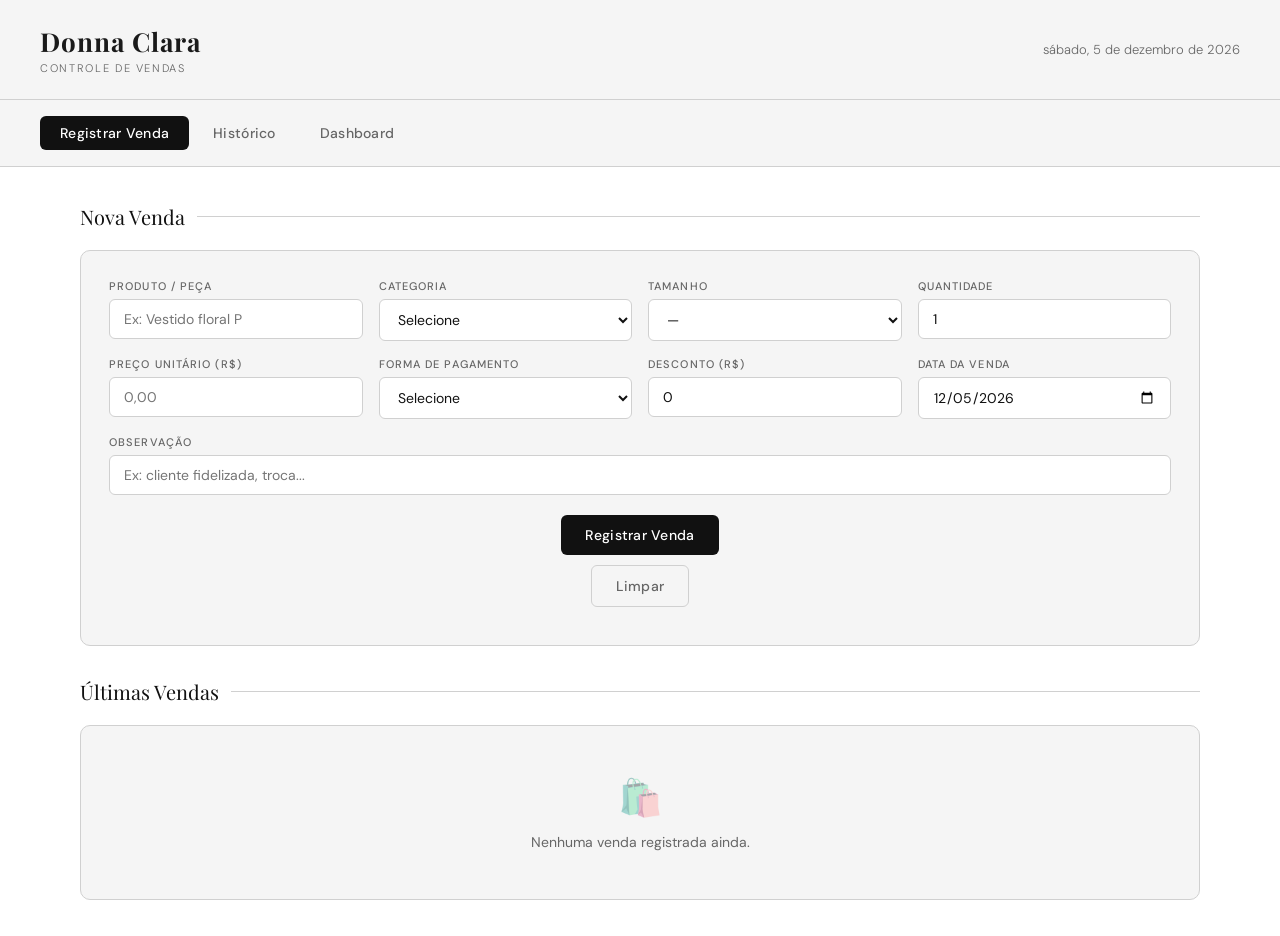
<file: index.html>
<!DOCTYPE html>
<html lang="pt-BR">
<head>
<meta charset="UTF-8">
<meta name="viewport" content="width=device-width, initial-scale=1.0">
<title>Donna Clara — Controle de Vendas</title>
<link href="https://fonts.googleapis.com/css2?family=Playfair+Display:ital,wght@0,400;0,700;1,400&family=DM+Sans:wght@300;400;500&display=swap" rel="stylesheet">
<link rel="stylesheet" href="styles.css">
</head>
<body>

<header>
  <div class="brand">
    <span class="brand-name">Donna Clara</span>
    <span class="brand-sub">Controle de Vendas</span>
  </div>
  <span class="header-date" id="headerDate"></span>
</header>

<nav>
  <button class="tab active" onclick="showPage('vendas')">Registrar Venda</button>
  <button class="tab" onclick="showPage('historico')">Histórico</button>
  <button class="tab" onclick="showPage('dashboard')">Dashboard</button>
</nav>

<main>

  <!-- PÁGINA: VENDAS -->
  <div class="page active" id="page-vendas">
    <p class="section-title">Nova Venda</p>

    <div class="form-grid" id="vendaForm">
      <div class="form-group">
        <label>Produto / Peça</label>
        <input type="text" id="produto" placeholder="Ex: Vestido floral P">
      </div>
      <div class="form-group">
        <label>Categoria</label>
        <select id="categoria">
          <option value="">Selecione</option>
          <option>Vestidos</option>
          <option>Blusas</option>
          <option>Calças</option>
          <option>Saias</option>
          <option>Acessórios</option>
          <option>Outros</option>
        </select>
      </div>
      <div class="form-group">
        <label>Tamanho</label>
        <select id="tamanho">
          <option value="">—</option>
          <option>PP</option>
          <option>P</option>
          <option>M</option>
          <option>G</option>
          <option>GG</option>
          <option>Único</option>
        </select>
      </div>
      <div class="form-group">
        <label>Quantidade</label>
        <input type="number" id="quantidade" value="1" min="1">
      </div>
      <div class="form-group">
        <label>Preço Unitário (R$)</label>
        <input type="number" id="preco" placeholder="0,00" step="0.01" min="0">
      </div>
      <div class="form-group">
        <label>Forma de Pagamento</label>
        <select id="pagamento">
          <option value="">Selecione</option>
          <option>Dinheiro</option>
          <option>Cartão Débito</option>
          <option>Cartão Crédito</option>
          <option>Pix</option>
          <option>Fiado</option>
        </select>
      </div>
      <div class="form-group">
        <label>Desconto (R$)</label>
        <input type="number" id="desconto" value="0" min="0" step="0.01">
      </div>
      <div class="form-group">
        <label>Data da Venda</label>
        <input type="date" id="dataVenda">
      </div>
      <div class="form-group full">
        <label>Observação</label>
        <input type="text" id="obs" placeholder="Ex: cliente fidelizada, troca...">
      </div>
      <div class="form-group full form-actions">
        <button class="btn btn-gold" onclick="salvarVenda()">Registrar Venda</button>
        <button class="btn btn-outline" onclick="limparForm()">Limpar</button>
        <span id="totalPreview" style="margin-left:auto;font-family:'Playfair Display',serif;font-size:20px;color:var(--gold)"></span>
      </div>
    </div>

    <p class="section-title">Últimas Vendas</p>
    <div class="table-wrap" id="recentSalesWrap">
      <div class="empty-state"><div class="icon">🛍️</div>Nenhuma venda registrada ainda.</div>
    </div>
  </div>

  <!-- PÁGINA: HISTÓRICO -->
  <div class="page" id="page-historico">
    <p class="section-title">Histórico de Vendas</p>

    <div class="filters">
      <input type="text" id="filterText" placeholder="Buscar produto..." oninput="renderHistorico()">
      <select id="filterCat" onchange="renderHistorico()">
        <option value="">Todas categorias</option>
        <option>Vestidos</option>
        <option>Blusas</option>
        <option>Calças</option>
        <option>Saias</option>
        <option>Acessórios</option>
        <option>Outros</option>
      </select>
      <select id="filterPag" onchange="renderHistorico()">
        <option value="">Todos pagamentos</option>
        <option>Dinheiro</option>
        <option>Cartão Débito</option>
        <option>Cartão Crédito</option>
        <option>Pix</option>
        <option>Fiado</option>
      </select>
      <input type="date" id="filterDe" onchange="renderHistorico()">
      <input type="date" id="filterAte" onchange="renderHistorico()">
      <button class="btn btn-outline" onclick="limparFiltros()">Limpar filtros</button>
      <button class="btn btn-gold" style="margin-left:auto" onclick="exportarCSV()">Exportar CSV</button>
    </div>

    <div class="table-wrap" id="historicoWrap">
      <div class="empty-state"><div class="icon">📋</div>Nenhuma venda encontrada.</div>
    </div>

    <div id="historicoTotal" style="text-align:right;margin-top:14px;font-size:13px;color:var(--text-muted)"></div>
  </div>

  <!-- PÁGINA: DASHBOARD -->
  <div class="page" id="page-dashboard">
    <p class="section-title">Dashboard</p>

    <div class="period-btns">
      <button class="period-btn active" onclick="setPeriod('7',this)">7 dias</button>
      <button class="period-btn" onclick="setPeriod('30',this)">30 dias</button>
      <button class="period-btn" onclick="setPeriod('90',this)">3 meses</button>
      <button class="period-btn" onclick="setPeriod('365',this)">1 ano</button>
      <button class="period-btn" onclick="setPeriod('all',this)">Tudo</button>
    </div>

    <div class="cards-row" id="dashCards"></div>

    <div class="dash-grid">
      <div class="dash-block">
        <div class="dash-block-title">Vendas por Categoria</div>
        <div id="chartCat"></div>
      </div>
      <div class="dash-block">
        <div class="dash-block-title">Formas de Pagamento</div>
        <div id="chartPag"></div>
      </div>
      <div class="dash-block">
        <div class="dash-block-title">Top 5 Produtos</div>
        <div id="chartProd"></div>
      </div>
      <div class="dash-block">
        <div class="dash-block-title">Vendas por Dia (últimos 14 dias)</div>
        <div id="chartDia"></div>
      </div>
    </div>
  </div>

</main>

<div id="toast"></div>

<script src="script.js"></script>
</body>
</html>
</file>
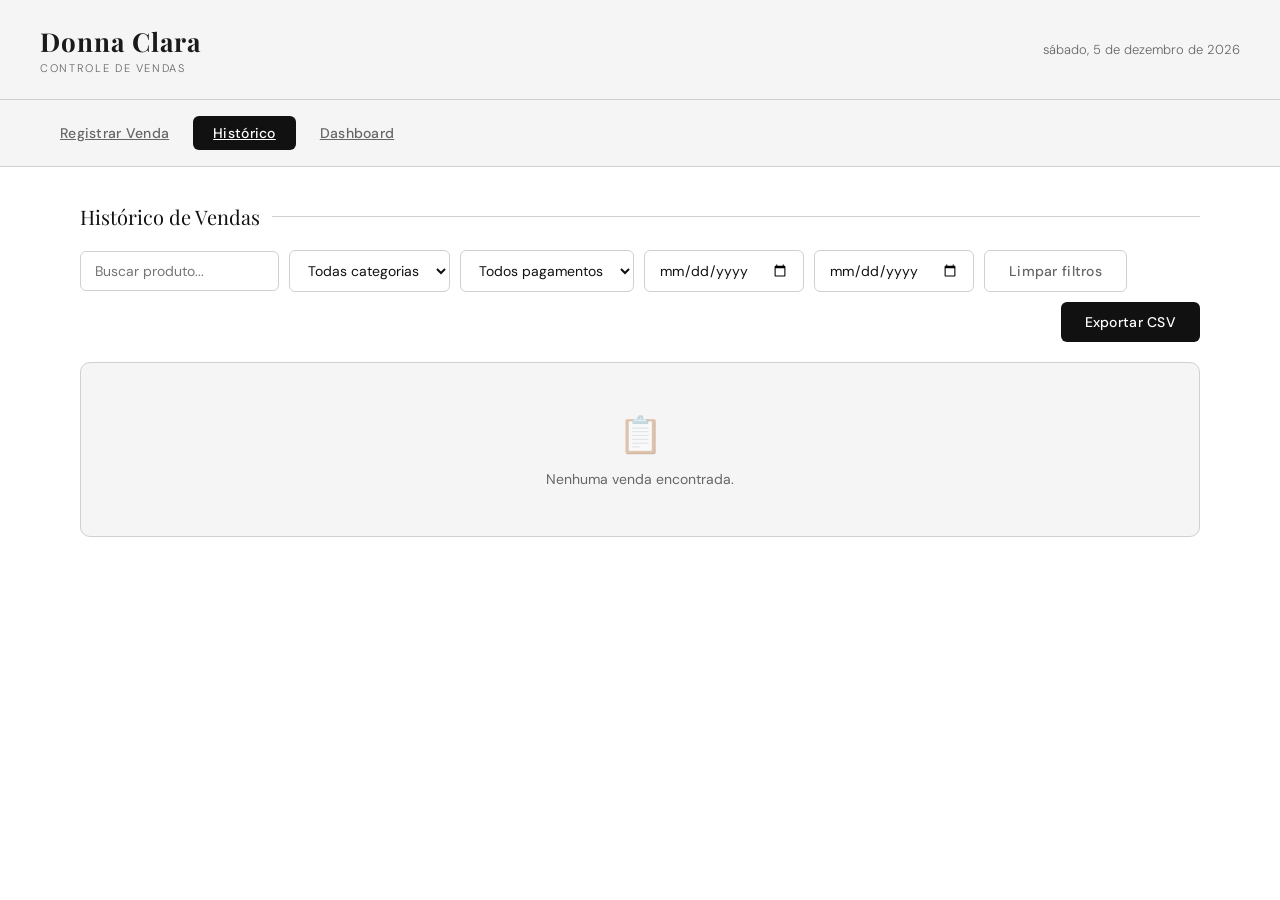
<file: pages/historico.html>
<!DOCTYPE html>
<html lang="pt-BR">
<head>
<meta charset="UTF-8">
<meta name="viewport" content="width=device-width, initial-scale=1.0">
<title>Donna Clara — Histórico de Vendas</title>
<link href="https://fonts.googleapis.com/css2?family=Playfair+Display:ital,wght@0,400;0,700;1,400&family=DM+Sans:wght@300;400;500&display=swap" rel="stylesheet">
<link rel="stylesheet" href="../styles.css">
</head>
<body>

<header>
  <div class="brand">
    <span class="brand-name">Donna Clara</span>
    <span class="brand-sub">Controle de Vendas</span>
  </div>
  <span class="header-date" id="headerDate"></span>
</header>

<nav>
  <a href="vendas.html" class="tab">Registrar Venda</a>
  <a href="historico.html" class="tab active">Histórico</a>
  <a href="dashboard.html" class="tab">Dashboard</a>
</nav>

<main>

  <!-- PÁGINA: HISTÓRICO -->
  <div class="page active" id="page-historico">
    <p class="section-title">Histórico de Vendas</p>

    <div class="filters">
      <input type="text" id="filterText" placeholder="Buscar produto..." oninput="renderHistorico()">
      <select id="filterCat" onchange="renderHistorico()">
        <option value="">Todas categorias</option>
        <option>Vestidos</option>
        <option>Blusas</option>
        <option>Calças</option>
        <option>Saias</option>
        <option>Acessórios</option>
        <option>Outros</option>
      </select>
      <select id="filterPag" onchange="renderHistorico()">
        <option value="">Todos pagamentos</option>
        <option>Dinheiro</option>
        <option>Cartão Débito</option>
        <option>Cartão Crédito</option>
        <option>Pix</option>
        <option>Fiado</option>
      </select>
      <input type="date" id="filterDe" onchange="renderHistorico()">
      <input type="date" id="filterAte" onchange="renderHistorico()">
      <button class="btn btn-outline" onclick="limparFiltros()">Limpar filtros</button>
      <button class="btn btn-gold" style="margin-left:auto" onclick="exportarCSV()">Exportar CSV</button>
    </div>

    <div class="table-wrap" id="historicoWrap">
      <div class="empty-state"><div class="icon">📋</div>Nenhuma venda encontrada.</div>
    </div>

    <div id="historicoTotal" style="text-align:right;margin-top:14px;font-size:13px;color:var(--text-muted)"></div>
  </div>

</main>

<div id="toast"></div>

<script src="../script.js"></script>
<script>
// Inicializar histórico ao carregar a página
document.addEventListener('DOMContentLoaded', function() {
  renderHistorico();
});
</script>
</body>
</html>
</file>
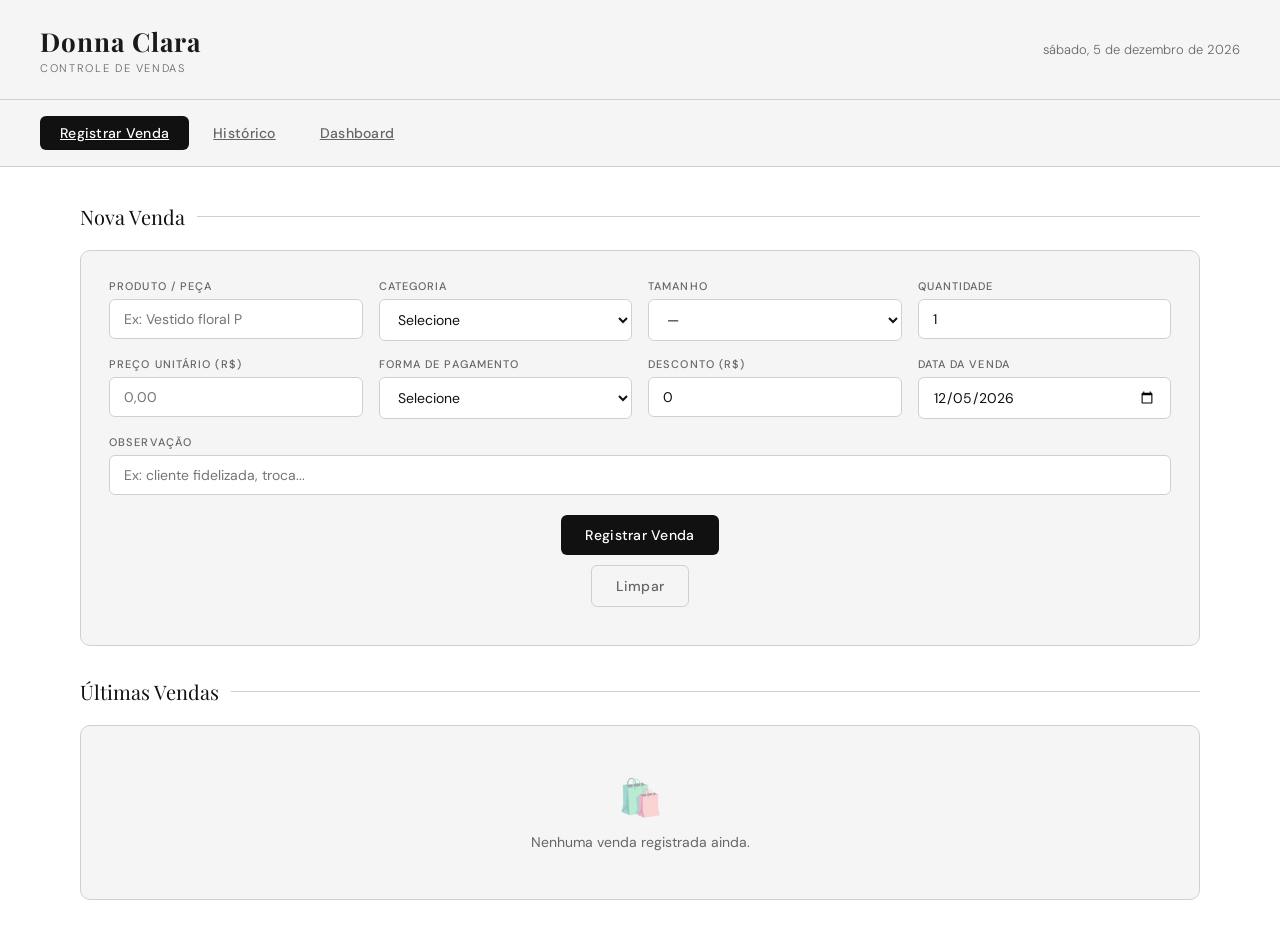
<file: pages/vendas.html>
<!DOCTYPE html>
<html lang="pt-BR">
<head>
<meta charset="UTF-8">
<meta name="viewport" content="width=device-width, initial-scale=1.0">
<title>Donna Clara — Registrar Venda</title>
<link href="https://fonts.googleapis.com/css2?family=Playfair+Display:ital,wght@0,400;0,700;1,400&family=DM+Sans:wght@300;400;500&display=swap" rel="stylesheet">
<link rel="stylesheet" href="../styles.css">
</head>
<body>

<header>
  <div class="brand">
    <span class="brand-name">Donna Clara</span>
    <span class="brand-sub">Controle de Vendas</span>
  </div>
  <span class="header-date" id="headerDate"></span>
</header>

<nav>
  <a href="vendas.html" class="tab active">Registrar Venda</a>
  <a href="historico.html" class="tab">Histórico</a>
  <a href="dashboard.html" class="tab">Dashboard</a>
</nav>

<main>

  <!-- PÁGINA: VENDAS -->
  <div class="page active" id="page-vendas">
    <p class="section-title">Nova Venda</p>

    <div class="form-grid" id="vendaForm">
      <div class="form-group">
        <label>Produto / Peça</label>
        <input type="text" id="produto" placeholder="Ex: Vestido floral P">
      </div>
      <div class="form-group">
        <label>Categoria</label>
        <select id="categoria">
          <option value="">Selecione</option>
          <option>Vestidos</option>
          <option>Blusas</option>
          <option>Calças</option>
          <option>Saias</option>
          <option>Acessórios</option>
          <option>Outros</option>
        </select>
      </div>
      <div class="form-group">
        <label>Tamanho</label>
        <select id="tamanho">
          <option value="">—</option>
          <option>PP</option>
          <option>P</option>
          <option>M</option>
          <option>G</option>
          <option>GG</option>
          <option>Único</option>
        </select>
      </div>
      <div class="form-group">
        <label>Quantidade</label>
        <input type="number" id="quantidade" value="1" min="1">
      </div>
      <div class="form-group">
        <label>Preço Unitário (R$)</label>
        <input type="number" id="preco" placeholder="0,00" step="0.01" min="0">
      </div>
      <div class="form-group">
        <label>Forma de Pagamento</label>
        <select id="pagamento">
          <option value="">Selecione</option>
          <option>Dinheiro</option>
          <option>Cartão Débito</option>
          <option>Cartão Crédito</option>
          <option>Pix</option>
          <option>Fiado</option>
        </select>
      </div>
      <div class="form-group">
        <label>Desconto (R$)</label>
        <input type="number" id="desconto" value="0" min="0" step="0.01">
      </div>
      <div class="form-group">
        <label>Data da Venda</label>
        <input type="date" id="dataVenda">
      </div>
      <div class="form-group full">
        <label>Observação</label>
        <input type="text" id="obs" placeholder="Ex: cliente fidelizada, troca...">
      </div>
      <div class="form-group full form-actions">
        <button class="btn btn-gold" onclick="salvarVenda()">Registrar Venda</button>
        <button class="btn btn-outline" onclick="limparForm()">Limpar</button>
        <span id="totalPreview" style="margin-left:auto;font-family:'Playfair Display',serif;font-size:20px;color:var(--gold)"></span>
      </div>
    </div>

    <p class="section-title">Últimas Vendas</p>
    <div class="table-wrap" id="recentSalesWrap">
      <div class="empty-state"><div class="icon">🛍️</div>Nenhuma venda registrada ainda.</div>
    </div>
  </div>

</main>

<div id="toast"></div>

<script src="../script.js"></script>
</body>
</html>
</file>
<file: styles.css>
:root {
  --bg: #ffffff;
  --surface: #f5f5f5;
  --surface2: #ebebeb;
  --border: #d0d0d0;
  --gold: #1a1a1a;
  --gold-light: #333333;
  --gold-dim: #555555;
  --text: #111111;
  --text-muted: #666666;
  --red: #d32f2f;
  --green: #2e7d32;
  --radius: 10px;
}

* { box-sizing: border-box; margin: 0; padding: 0; }

body {
  font-family: 'DM Sans', sans-serif;
  background: var(--bg);
  color: var(--text);
  min-height: 100vh;
  display: flex;
  flex-direction: column;
}

/* HEADER */
header {
  display: flex;
  align-items: center;
  justify-content: space-between;
  padding: 24px 40px;
  border-bottom: 1px solid var(--border);
  background: var(--surface);
}

.brand {
  display: flex;
  flex-direction: column;
  gap: 2px;
}

.brand-name {
  font-family: 'Playfair Display', serif;
  font-size: 26px;
  font-weight: 700;
  color: var(--gold);
  letter-spacing: 0.04em;
}

.brand-sub {
  font-size: 11px;
  font-weight: 300;
  color: var(--text-muted);
  letter-spacing: 0.15em;
  text-transform: uppercase;
}

.header-date {
  font-size: 13px;
  color: var(--text-muted);
  font-weight: 300;
}

/* NAV */
nav {
  display: flex;
  gap: 4px;
  padding: 16px 40px;
  background: var(--surface);
  border-bottom: 1px solid var(--border);
}

.tab {
  padding: 8px 20px;
  border-radius: 6px;
  border: none;
  background: transparent;
  color: var(--text-muted);
  font-family: 'DM Sans', sans-serif;
  font-size: 14px;
  font-weight: 500;
  cursor: pointer;
  transition: all 0.2s;
  letter-spacing: 0.02em;
}

.tab:hover { color: var(--text); background: var(--surface2); }
.tab.active { background: #111111; color: #ffffff; }

/* MAIN */
main {
  flex: 1;
  padding: 36px 40px;
  max-width: 1200px;
  width: 100%;
  margin: 0 auto;
}

.page { display: none; }
.page.active { display: block; }

/* CARDS */
.cards-row {
  display: grid;
  grid-template-columns: repeat(auto-fit, minmax(200px, 1fr));
  gap: 16px;
  margin-bottom: 36px;
}

.card {
  background: var(--surface);
  border: 1px solid var(--border);
  border-radius: var(--radius);
  padding: 24px;
  display: flex;
  flex-direction: column;
  gap: 8px;
}

.card-label {
  font-size: 11px;
  font-weight: 500;
  color: var(--text-muted);
  letter-spacing: 0.12em;
  text-transform: uppercase;
}

.card-value {
  font-family: 'Playfair Display', serif;
  font-size: 30px;
  font-weight: 700;
  color: var(--gold);
}

.card-value.green { color: var(--green); }
.card-value.red { color: var(--red); }

.card-sub {
  font-size: 12px;
  color: var(--text-muted);
  font-weight: 300;
}

/* SECTION TITLE */
.section-title {
  font-family: 'Playfair Display', serif;
  font-size: 20px;
  color: var(--text);
  margin-bottom: 20px;
  display: flex;
  align-items: center;
  gap: 12px;
}

.section-title::after {
  content: '';
  flex: 1;
  height: 1px;
  background: var(--border);
}

/* FORM */
.form-grid {
  display: grid;
  grid-template-columns: repeat(auto-fit, minmax(200px, 1fr));
  gap: 16px;
  background: var(--surface);
  border: 1px solid var(--border);
  border-radius: var(--radius);
  padding: 28px;
  margin-bottom: 32px;
}

.form-group {
  display: flex;
  flex-direction: column;
  gap: 6px;
}

.form-group.full { grid-column: 1 / -1; }

label {
  font-size: 11px;
  font-weight: 500;
  color: var(--text-muted);
  letter-spacing: 0.1em;
  text-transform: uppercase;
}

input, select, textarea {
  background: var(--bg);
  border: 1px solid var(--border);
  border-radius: 6px;
  color: var(--text);
  font-family: 'DM Sans', sans-serif;
  font-size: 14px;
  padding: 10px 14px;
  outline: none;
  transition: border-color 0.2s;
}

input:focus, select:focus, textarea:focus {
  border-color: var(--gold-dim);
}

select option { background: var(--surface); }

/* BTN */
.btn {
  padding: 11px 24px;
  border-radius: 6px;
  border: none;
  font-family: 'DM Sans', sans-serif;
  font-size: 14px;
  font-weight: 500;
  cursor: pointer;
  transition: all 0.2s;
  letter-spacing: 0.02em;
}

.btn-gold { background: #111111; color: #ffffff; }
.btn-gold:hover { background: #333333; }
.btn-outline { background: transparent; color: var(--text-muted); border: 1px solid var(--border); }
.btn-outline:hover { border-color: var(--gold-dim); color: var(--text); }
.btn-danger { background: var(--red); color: #fff; }
.btn-danger:hover { opacity: 0.85; }

.form-actions {
  display: flex;
  gap: 10px;
  align-items: center;
  margin-top: 4px;
}

/* TABLE */
.table-wrap {
  background: var(--surface);
  border: 1px solid var(--border);
  border-radius: var(--radius);
  overflow: hidden;
}

table {
  width: 100%;
  border-collapse: collapse;
  font-size: 14px;
}

thead {
  background: var(--surface2);
}

th {
  padding: 13px 18px;
  text-align: left;
  font-size: 11px;
  font-weight: 500;
  color: var(--text-muted);
  letter-spacing: 0.1em;
  text-transform: uppercase;
  border-bottom: 1px solid var(--border);
}

td {
  padding: 13px 18px;
  border-bottom: 1px solid var(--border);
  color: var(--text);
}

tr:last-child td { border-bottom: none; }

tbody tr:hover { background: var(--surface2); }

.badge {
  display: inline-block;
  padding: 3px 10px;
  border-radius: 20px;
  font-size: 11px;
  font-weight: 500;
}

.badge-green { background: rgba(90,154,111,0.15); color: var(--green); }
.badge-red { background: rgba(192,83,58,0.15); color: var(--red); }
.badge-gold { background: rgba(201,168,76,0.15); color: var(--gold); }

.empty-state {
  text-align: center;
  padding: 48px 20px;
  color: var(--text-muted);
  font-size: 14px;
}

.empty-state .icon {
  font-size: 36px;
  margin-bottom: 12px;
  opacity: 0.4;
}

/* FILTERS */
.filters {
  display: flex;
  gap: 10px;
  margin-bottom: 20px;
  flex-wrap: wrap;
  align-items: center;
}

.filters input, .filters select {
  min-width: 160px;
}

/* DASHBOARD */
.dash-grid {
  display: grid;
  grid-template-columns: 1fr 1fr;
  gap: 20px;
  margin-top: 32px;
}

.dash-block {
  background: var(--surface);
  border: 1px solid var(--border);
  border-radius: var(--radius);
  padding: 24px;
}

.dash-block-title {
  font-size: 12px;
  font-weight: 500;
  color: var(--text-muted);
  letter-spacing: 0.1em;
  text-transform: uppercase;
  margin-bottom: 18px;
}

.chart-bar-row {
  display: flex;
  align-items: center;
  gap: 10px;
  margin-bottom: 10px;
  font-size: 13px;
}

.chart-bar-label {
  width: 120px;
  color: var(--text);
  white-space: nowrap;
  overflow: hidden;
  text-overflow: ellipsis;
  flex-shrink: 0;
}

.chart-bar-track {
  flex: 1;
  height: 8px;
  background: var(--border);
  border-radius: 4px;
  overflow: hidden;
}

.chart-bar-fill {
  height: 100%;
  background: var(--gold);
  border-radius: 4px;
  transition: width 0.5s;
}

.chart-bar-val {
  width: 80px;
  text-align: right;
  color: var(--text-muted);
  font-size: 12px;
}

.period-btns {
  display: flex;
  gap: 6px;
  margin-bottom: 20px;
}

.period-btn {
  padding: 5px 14px;
  border-radius: 4px;
  border: 1px solid var(--border);
  background: transparent;
  color: var(--text-muted);
  font-size: 12px;
  cursor: pointer;
  font-family: 'DM Sans', sans-serif;
  transition: all 0.2s;
}

.period-btn.active { background: #111; color: #fff; border-color: #111; }

/* TOAST */
#toast {
  position: fixed;
  bottom: 28px;
  right: 28px;
  background: var(--surface);
  border: 1px solid var(--gold-dim);
  color: var(--text);
  padding: 14px 22px;
  border-radius: 8px;
  font-size: 14px;
  opacity: 0;
  transform: translateY(12px);
  transition: all 0.3s;
  pointer-events: none;
  z-index: 9999;
}

#toast.show { opacity: 1; transform: translateY(0); }

/* SCROLLBAR */
::-webkit-scrollbar { width: 6px; }
::-webkit-scrollbar-track { background: var(--bg); }
::-webkit-scrollbar-thumb { background: var(--border); border-radius: 3px; }

@media (max-width: 700px) {
  header, nav, main { padding-left: 18px; padding-right: 18px; }
  .dash-grid { grid-template-columns: 1fr; }
  .cards-row { grid-template-columns: 1fr 1fr; }
}
</file>
